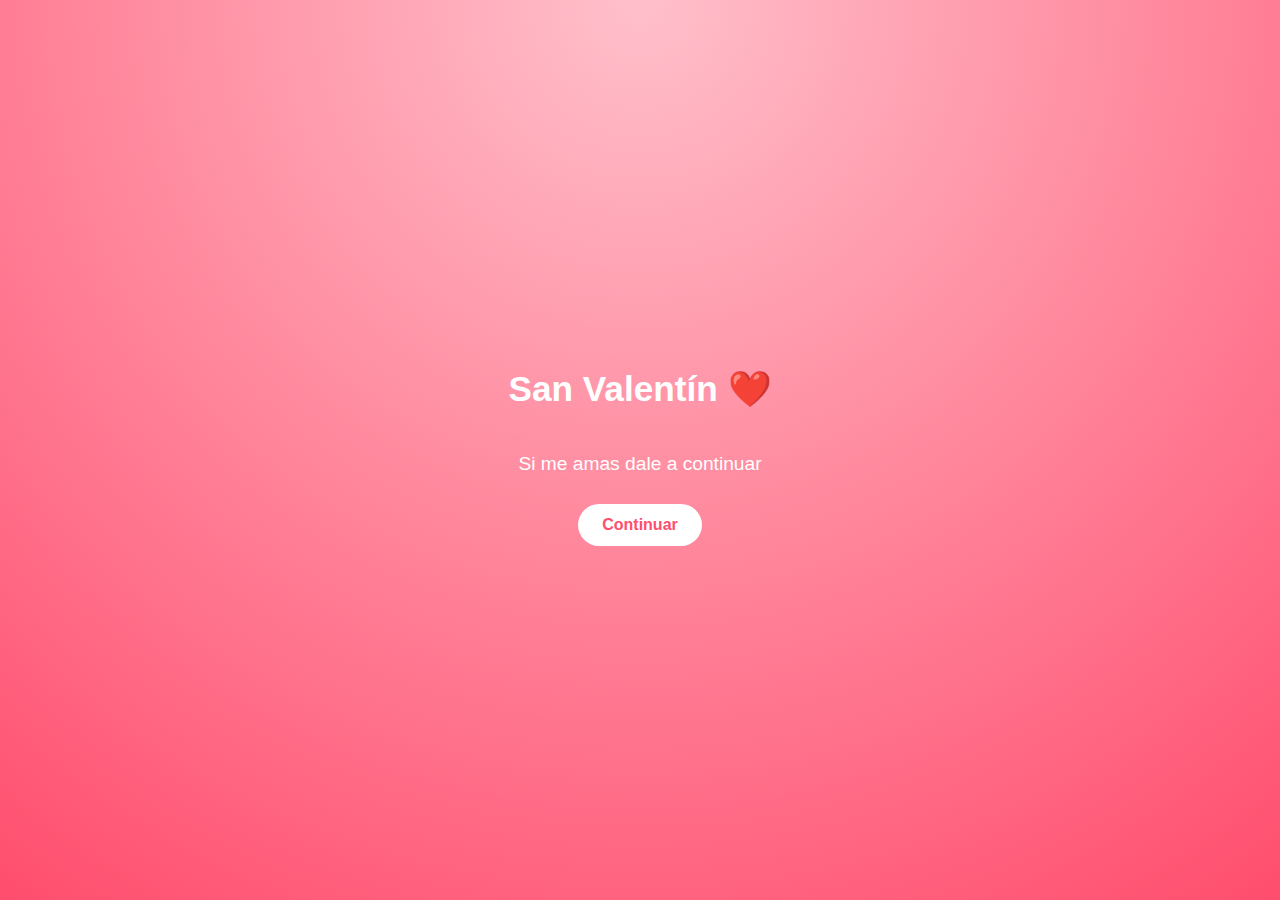
<file: index.html>
<!DOCTYPE html>
<html lang="es">
<head>
<meta charset="UTF-8">
<meta name="viewport" content="width=device-width, initial-scale=1.0">
<title>San Valentín 💖</title>

<style>
*{
  box-sizing: border-box;
}

body{
  margin:0;
  font-family: 'Segoe UI', sans-serif;
  background: radial-gradient(circle at top, #ffc0cb, #ff4d6d);
  height:100vh;
  overflow:hidden;
  display:flex;
  justify-content:center;
  align-items:center;
  text-align:center;
  color:white;
}

/* PANTALLAS */
.screen{
  display:none;
  flex-direction:column;
  justify-content:center;
  align-items:center;
  padding:20px;
  width:100%;
  height:100%;
  animation: fade 0.6s ease;
  position: relative;
}

.screen.active{
  display:flex;
}

@keyframes fade{
  from{opacity:0;}
  to{opacity:1;}
}

h1{
  font-size: clamp(1.6rem, 5vw, 2.2rem);
}

p{
  font-size: clamp(1rem, 4vw, 1.2rem);
}

/* BOTONES */
button{
  padding:12px 24px;
  font-size:1rem;
  border:none;
  border-radius:30px;
  margin:10px;
  cursor:pointer;
  transition:0.3s;
}

.yes{
  background:white;
  color:#ff4d6d;
  font-weight:bold;
}

.yes:hover{
  transform:scale(1.1);
}

.no{
  background:#222;
  color:white;
  position:absolute;
}

/* CORAZÓN LATIDO */
.latido{
  animation:latir 1s infinite;
  display:inline-block;
}

@keyframes latir{
  0%{transform:scale(1);}
  50%{transform:scale(1.3);}
  100%{transform:scale(1);}
}

/* FOTO */
.foto-final img{
  width:90%;
  max-width:320px;
  border-radius:20px;
  margin-top:20px;
  box-shadow:0 10px 30px rgba(0,0,0,0.3);
}

/* CARTA */
.carta{
  margin-top:20px;
  background:white;
  color:#ff4d6d;
  padding:20px;
  border-radius:20px;
  max-width:350px;
  display:none;
  box-shadow:0 10px 25px rgba(0,0,0,0.3);
}

/* FUEGOS */
.firework{
  position:fixed;
  width:6px;
  height:6px;
  border-radius:50%;
  animation:explode 1s ease-out forwards;
}

@keyframes explode{
  from{transform:scale(0);opacity:1;}
  to{transform:scale(8);opacity:0;}
}

/* PANTALLA EXTRA */
#extra h1{
  font-size: clamp(1.8rem, 6vw, 2.4rem);
}

#extra p{
  margin-top:15px;
  line-height:1.6;
}
</style>
</head>

<body>

<audio id="music" loop>
<source src="persona-favorita.mp3" type="audio/mpeg">
</audio>

<!-- INICIO -->
<div class="screen active" id="inicio">
<h1>San Valentín <span class="latido">❤️</span></h1>
<p>Si me amas dale a continuar</p>
<button class="yes" onclick="activar()">Continuar</button>
</div>

<!-- PREGUNTA 1 -->
<div class="screen" id="p1">
<h1>¿Quieres ser mi San Valentín mi Ayudina, Stefanie amor de mi vida?</h1>
<button class="yes" onclick="ir('p2')">Sí</button>
</div>

<!-- PREGUNTA 2 -->
<div class="screen" id="p2">
<h1>¿Estás 100% segura? 💖</h1>
<button class="yes" onclick="ir('p3')">Sí</button>
<button class="no" id="noBtn">No</button>
</div>

<!-- PREGUNTA 3 -->
<div class="screen" id="p3">
<h1>¿Si aceptas vamos a tener 10 hijos,asi que 100% segura💞?</h1>
<button class="yes" onclick="ir('test')">Sí</button>
</div>

<!-- TEST DIVERTIDO -->
<div class="screen" id="test">
<h1>💞 Última prueba antes de ser oficialmente mi San Valentín</h1>
<p>¿Cuánto me amas?</p>

<button class="yes" onclick="respuesta()">Mucho ❤️</button>
<button class="yes" onclick="respuesta()">Demasiado 💕</button>
<button class="yes" onclick="respuesta()">Infinito ♾️</button>
<button class="yes" onclick="respuesta()">Más que infinito ✨</button>
</div>

<!-- RESPUESTA TROLL -->
<div class="screen" id="respuesta">
<h1>❌ Respuesta incorrecta 😌</h1>
<p>
La respuesta correcta era:<br><br>
“Te amo más que todo en este universo  
y en todos los universos posibles.”
</p>

<button class="yes" onclick="ir('extra')">Aceptar destino 💖</button>
</div>

<!-- NUEVA PANTALLA EXTRA -->
<div class="screen" id="extra">
<h1>No solo quiero que seas mi San Valentín...</h1>

<p>
Quiero que seas mi compañera,<br>
mi lugar seguro,<br>
mi persona favorita,<br>
mi para siempre 💖
</p>

<button class="yes" onclick="ir('final')">Y quiero eso contigo 💍</button>
</div>

<!-- FINAL -->
<div class="screen" id="final">
<h1>GRACIAS POR ACEPTAR 💖</h1>

<p>
Llevamos <strong>674 días</strong> juntos ❤️
</p>

<div class="foto-final">
<img src="nosotros.jpeg" alt="Nosotros">
</div>

<button class="yes" onclick="abrirCarta()">Abrir carta 💌</button>

<div id="carta" class="carta">
<p id="textoCarta"></p>
</div>

</div>

<script>

function activar(){
const music=document.getElementById("music");
music.volume=0;
music.play();

let v=0;
const subir=setInterval(()=>{
if(v<0.8){
v+=0.05;
music.volume=v;
}else{
clearInterval(subir);
}
},300);

ir("p1");
}

function ir(id){
document.querySelectorAll(".screen").forEach(s=>s.classList.remove("active"));
document.getElementById(id).classList.add("active");

if(id==="final"){
lanzarFuegos();
}
}

function respuesta(){
ir("respuesta");
}

function abrirCarta(){
const carta=document.getElementById("carta");
const texto=document.getElementById("textoCarta");
carta.style.display="block";

const mensaje=`Mi amor ❤️

Estos 674 días contigo han sido los más hermosos de mi vida.
Gracias por cada sonrisa, cada abrazo y cada momento juntos.

Prometo seguir eligiéndote todos los días,
en cada risa, en cada dificultad y en cada sueño.

Te amo infinitamente 💖`;

let i=0;
texto.innerHTML="";

const escribir=setInterval(()=>{
texto.innerHTML+=mensaje[i]==="\n"?"<br>":mensaje[i];
i++;
if(i>=mensaje.length) clearInterval(escribir);
},35);
}

/* BOTON NO QUE HUYE */
const noBtn=document.getElementById("noBtn");
if(noBtn){
noBtn.addEventListener("mouseover",()=>{
noBtn.style.left=Math.random()*80+"%";
noBtn.style.top=Math.random()*80+"%";
});
}

/* FUEGOS */
function lanzarFuegos(){
setInterval(()=>{
const f=document.createElement("div");
f.className="firework";
f.style.left=Math.random()*100+"vw";
f.style.top=Math.random()*80+"vh";
f.style.background=`hsl(${Math.random()*360},100%,60%)`;
document.body.appendChild(f);
setTimeout(()=>f.remove(),1000);
},300);
}

</script>

</body>
</html>
</file>
